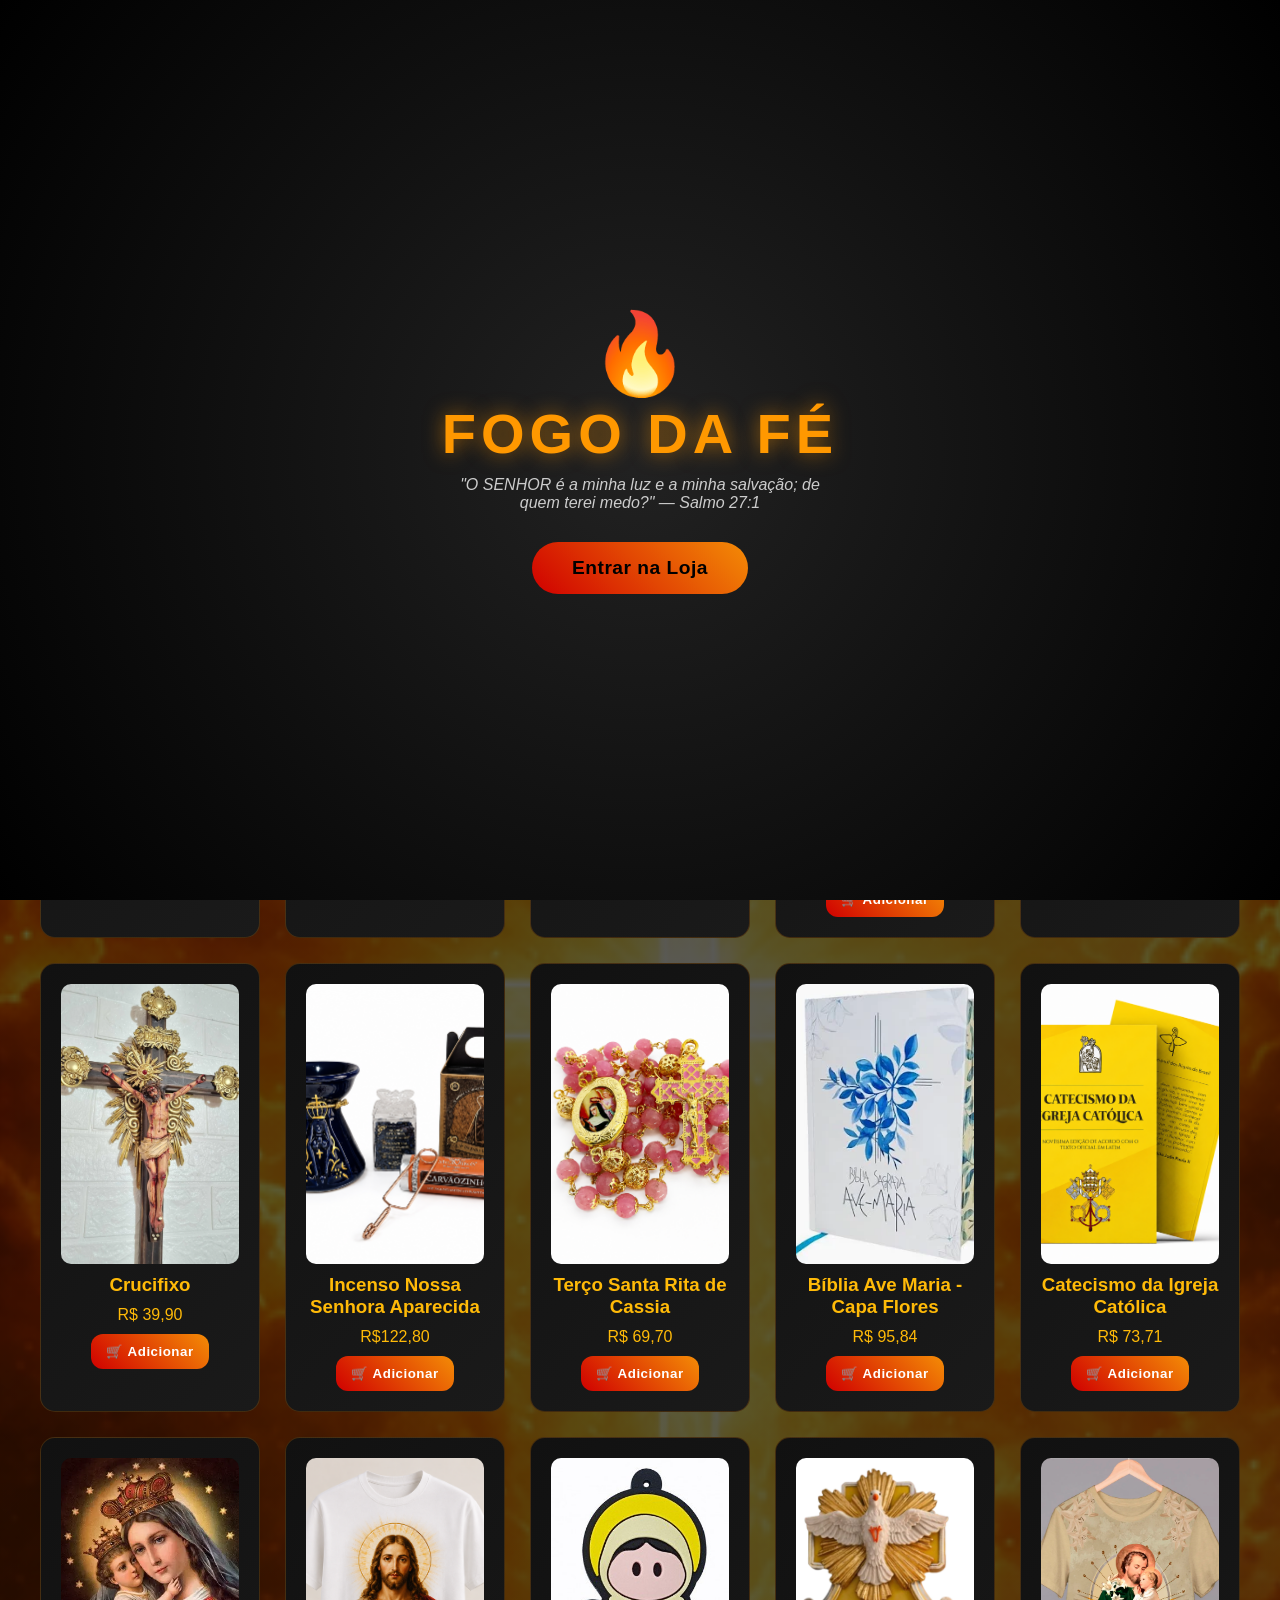
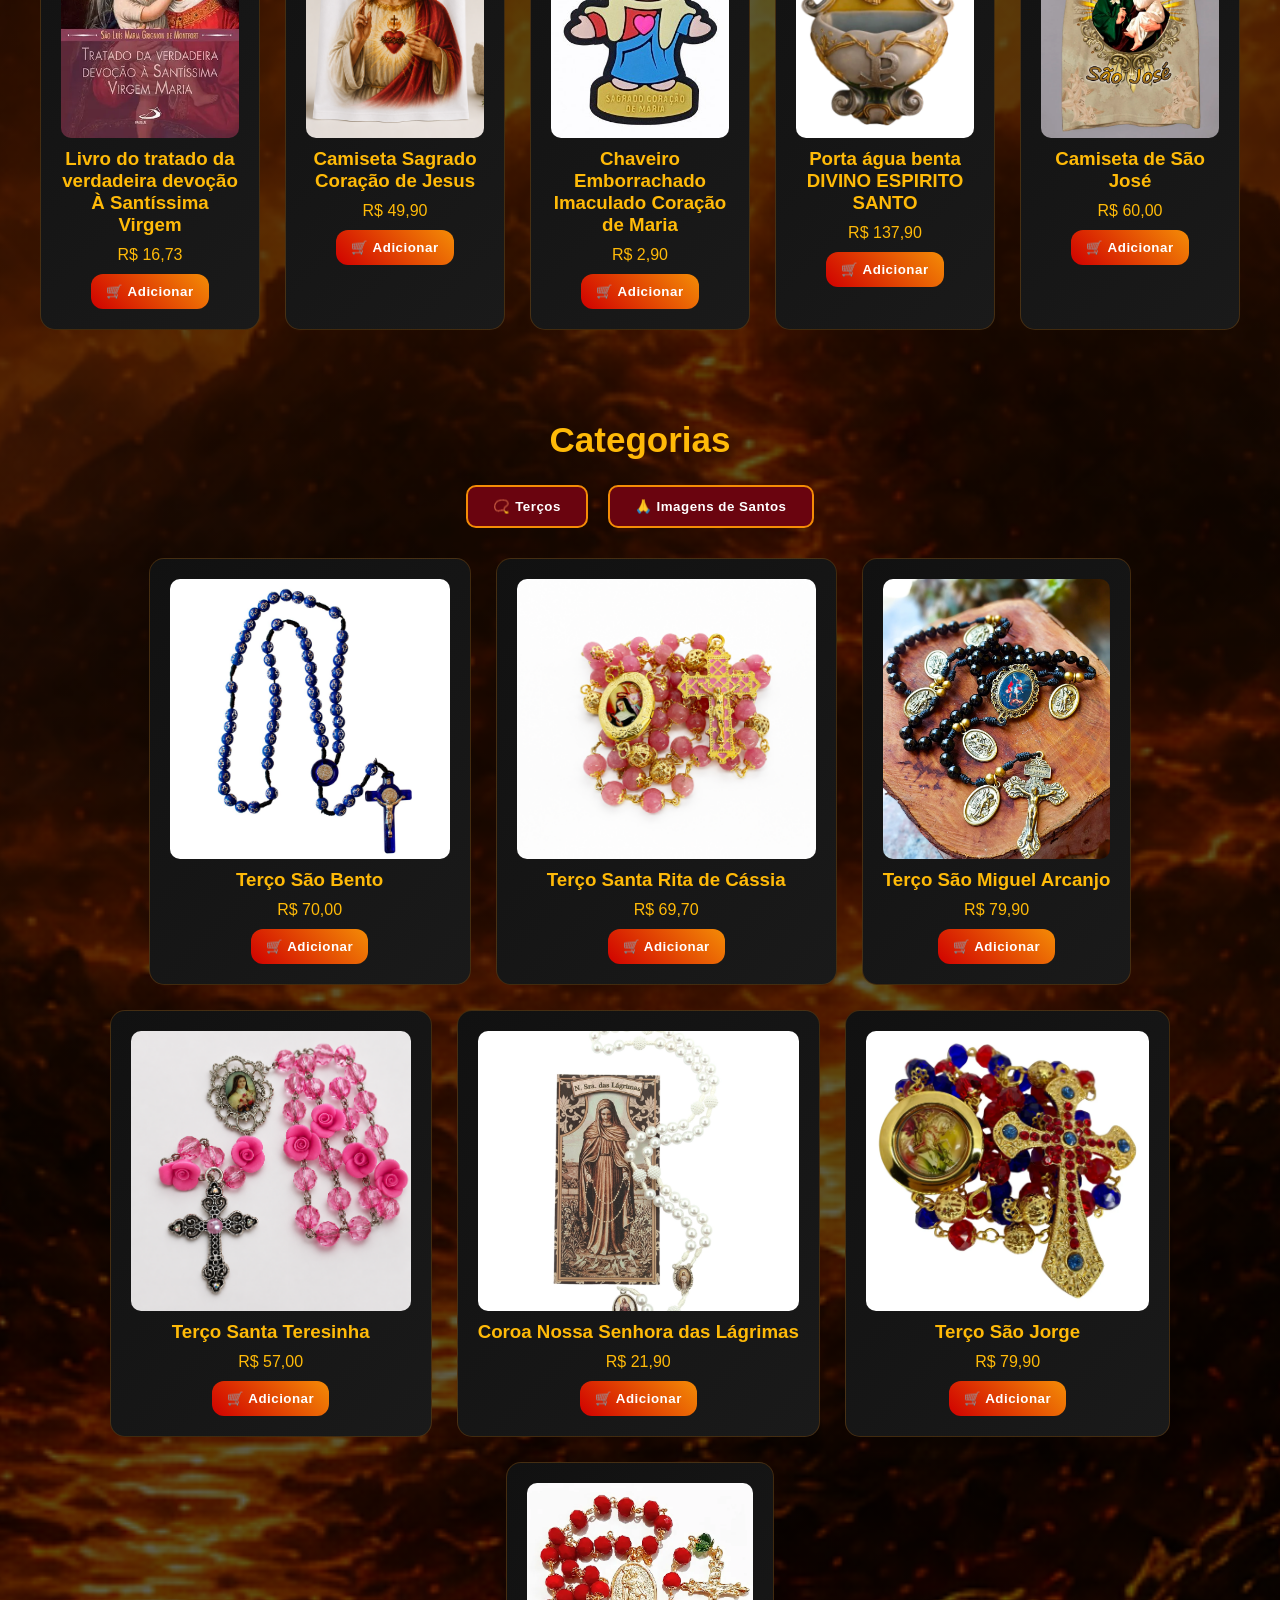
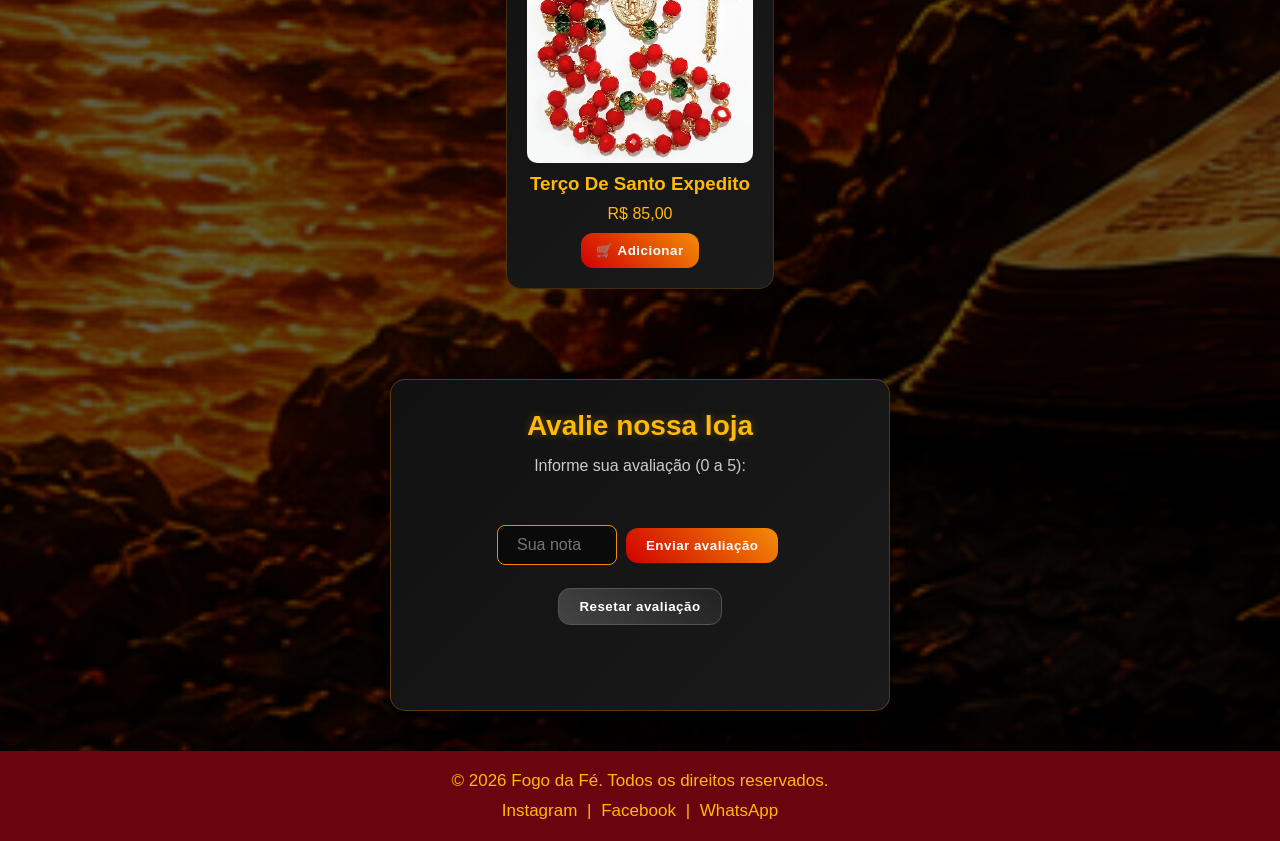
<file: index.html>
<!DOCTYPE html>
<html lang="pt-BR">

<head>
    <meta charset="UTF-8">
    <meta name="viewport" content="width=device-width, initial-scale=1.0">
    <title>Fogo da Fé</title>
    <link rel="stylesheet" href="style.css">
</head>

<body>
    <header>
        <h1>FOGO DA FÉ</h1>
        <section class="hero">
            <h2>Bem-vindo ao Fogo da Fé</h2>
            <p>Produtos que mantêm viva a chama da fé em seu coração</p>
        </section>
        <nav>
            <a href="#">Início</a>
            <a href="#produtos">Produtos</a>
            <a href="#contato">Contato</a>
            <a href="Cadastro/cadastro.html">Cadastro</a>
        </nav>
        <div class="user-area">
            <span id="nomeUser"></span>
            <button onclick="sair()">Sair</button>
        </div>
    </header>

    <input type="text" id="busca" placeholder="Buscar produto...">


    <div id="tela-apresentacao">
        <div class="intro-content">
            <div class="fogo-animado">🔥</div>
            <h1>FOGO DA FÉ</h1>
            <p>"O SENHOR é a minha luz e a minha salvação; de quem terei medo?" — Salmo 27:1</p>
            <button onclick="entrarNaLoja()">Entrar na Loja</button>
        </div>
    </div>

    <div id="conteudo-principal" style="display: none;">
    </div>

    <section class="produtos" id="produtos">
        <div class="card">
            <img src="imagens/terco1.jpg" alt="Terço São Bento">
            <h3>Terço São Bento</h3>
            <p>R$ 70,00</p>
            <button onclick="add('Terço São Bento')">🛒 Adicionar</button>
        </div>

        <div class="card">
            <img src="imagens/biblia1.jpg" alt="Bíblia Pastoral">
            <h3>Bíblia Pastoral</h3>
            <p>R$ 45,67</p>
            <button onclick="add('Bíblia Pastoral')">🛒 Adicionar</button>
        </div>

        <div class="card">
            <img src="imagens/vela.jpg" alt="Vela Santa Luzia">
            <h3>Vela Santa Luzia</h3>
            <p>R$ 9,90</p>
            <button onclick="add('Vela Santa Luzia')">🛒 Adicionar</button>
        </div>

        <div class="card">
            <img src="imagens/img NS das dores.png" alt="Imagem Nossa Senhora das Dores">
            <h3>Imagem Nossa Senhora das Dores</h3>
            <p>30cm</p>
            <p> R$293,76</p>
            <button onclick="add('Imagem Nossa Senhora das Dores')">🛒 Adicionar</button>
        </div>

        <div class="card">
            <img src="imagens/Medalha NS das graças.png" alt="Medalha Milagrosa">
            <h3>Medalha Milagrosa</h3>
            <p>R$ 29,90</p>
            <button onclick="add('Medalha Milagrosa')">🛒 Adicionar</button>
        </div>

        <div class="card">
            <img src="imagens/crucifixo.webp" alt="Crucifixo">
            <h3>Crucifixo</h3>
            <p>R$ 39,90</p>
            <button onclick="add('Crucifixo')">🛒 Adicionar</button>
        </div>

        <div class="card">
            <img src="imagens/incenso de NS aparecida.png" alt="Incenso Nossa Senhora Aparecida">
            <h3>Incenso Nossa Senhora Aparecida</h3>
            <p>R$122,80</p>
            <button onclick="add('Incenso Nossa Senhora Aparecida')">🛒 Adicionar</button>
        </div>

        <div class="card">
            <img src="imagens/terco2.png" alt="Terço Santa Rita de Cassia">
            <h3>Terço Santa Rita de Cassia</h3>
            <p>R$ 69,70</p>
            <button onclick="add('Terço Santa Rita de Cassia')">🛒 Adicionar</button>
        </div>

        <div class="card">
            <img src="imagens/biblia2.webp" alt="Bíblia Ave Maria">
            <h3>Bíblia Ave Maria - Capa Flores</h3>
            <p>R$ 95,84</p>
            <button onclick="add('Bíblia Ave Maria')">🛒 Adicionar</button>
        </div>

        <div class="card">
            <img src="imagens/catecismo.png" alt="Catecismo da Igreja Católica">
            <h3>Catecismo da Igreja Católica</h3>
            <p>R$ 73,71</p>
            <button onclick="add('Catecismo da Igreja Catolica')">🛒 Adicionar</button>
        </div>

        <div class="card">
            <img src="imagens/Tratado.webp" alt="Livro do tratado da verdadeira devoção">
            <h3>Livro do tratado da verdadeira devoção À Santíssima Virgem</h3>
            <p>R$ 16,73</p>
            <button onclick="add('Livro do tratado da verdadeira devoção À Santíssima Virgem')">🛒 Adicionar</button>
        </div>

        <div class="card">
            <img src="imagens/Camiseta.png" alt="Camiseta Sagrado Coração de Jesus">
            <h3>Camiseta Sagrado Coração de Jesus</h3>
            <p>R$ 49,90</p>
            <button onclick="add('Camiseta Sagrado Coração')">🛒 Adicionar</button>
        </div>

        <div class="card">
            <img src="imagens/chaveiro.jpg" alt="Chaveiro Emborrachado Imaculado Coração de Maria">
            <h3>Chaveiro Emborrachado Imaculado Coração de Maria</h3>
            <p>R$ 2,90</p>
            <button onclick="add('Chaveiro Emborrachado Imaculado Coração de Maria')">🛒 Adicionar</button>
        </div>

        <div class="card">
            <img src="imagens/Porta agua benta.png" alt="">
            <h3>Porta água benta DIVINO ESPIRITO SANTO</h3>
            <p>R$ 137,90</p>
            <button onclick="add('Porta água benta DIVINO ESPIRITO SANTO')">🛒 Adicionar</button>
        </div>

        <div class="card">
            <img src="imagens/camiseta2.webp" alt="Camiseta de São José">
            <h3>Camiseta de São José</h3>
            <p>R$ 60,00</p>
            <button onclick="add('Camiseta de São José')">🛒 Adicionar</button>
        </div>
    </section>

    <section id="categorias-produtos">

        <h2>Categorias</h2>

        <div class="botoes-categorias">
            <button onclick="mostrar('tercos')">📿 Terços</button>
            <button onclick="mostrar('santos')">🙏 Imagens de Santos</button>
        </div>

        <div id="tercos" class="categoria ativa">

            <div class="card">
                <img src="imagens/terco1.jpg" alt="Terço São Bento">
                <h3>Terço São Bento</h3>
                <p>R$ 70,00</p>
                <button onclick="add('Terço São Bento')">🛒 Adicionar</button>
            </div>

            <div class="card">
                <img src="imagens/terco2.png" alt="Terço Santa Rita">
                <h3>Terço Santa Rita de Cássia</h3>
                <p>R$ 69,70</p>
                <button onclick="add('Terço Santa Rita de Cássia')">🛒 Adicionar</button>
            </div>

            <div class="card">
                <img src="imagens/terco10.webp" alt="Terço São Miguel Arcanjo">
                <h3>Terço São Miguel Arcanjo</h3>
                <p>R$ 79,90</p>
                <button onclick="add('Terço São Miguel Arcanjo')">🛒 Adicionar</button>
            </div>

            <div class="card">
                <img src="imagens/terco4.png" alt="Terço Santa Teresinha">
                <h3>Terço Santa Teresinha</h3>
                <p>R$ 57,00</p>
                <button onclick="add('Terço Santa Teresinha')">🛒 Adicionar</button>
            </div>

            <div class="card">
                <img src="imagens/terco6.png" alt="Coroa Nossa Senhora das Lágrimas">
                <h3>Coroa Nossa Senhora das Lágrimas</h3>
                <p>R$ 21,90</p>
                <button onclick="add('Coroa Nossa Senhora das Lágrimas')">🛒 Adicionar</button>
            </div>

            <div class="card">
                <img src="imagens/terco7.webp" alt="Terço São Jorge">
                <h3>Terço São Jorge</h3>
                <p>R$ 79,90</p>
                <button onclick="add('Terço São Jorge')">🛒 Adicionar</button>
            </div>

            <div class="card">
                <img src="imagens/terco8.webp" alt="Terço São Jorge">
                <h3>Terço De Santo Expedito</h3>
                <p>R$ 85,00</p>
                <button onclick="add('Terço São Jorge')">🛒 Adicionar</button>
            </div>

        </div>

        <div id="santos" class="categoria">

            <div class="card">
                <img src="imagens/img NS das dores.png" alt="Nossa Senhora das Dores">
                <h3>Nossa Senhora das Dores</h3>
                <p>R$ 293,76</p>
                <p>30cm</p>
                <button onclick="add('Nossa Senhora das Dores')">🛒 Adicionar</button>
            </div>

            <div class="card">
                <img src="imagens/imagem SANTO ANTONIO.png" alt="">
                <h3>Santo Antônio</h3>
                <p>R$357,90</p>
                <p>30cm</p>
                <button onclick="add('Imagem São Bento')">🛒 Adicionar</button>
            </div>

            <div class="card">
                <img src="imagens/imagem SAGRADO CORÇÃO DE JESUS E MARIA.png" alt="">
                <h3>Sagrado coração de JESUS E MARIA</h3>
                <p>R$ 259,90 </p>
                <p>22cm</p>
                <button onclick="add('Imagem São Bento')">🛒 Adicionar</button>
            </div>

            <div class="card">
                <img src="imagens/imagem PADRE PIO.png" alt="São Bento">
                <h3>Padre Pio de Pietrelcina</h3>
                <p>R$ 274,90</p>
                <p>30cm</p>
                <button onclick="add('Imagem São Bento')">🛒 Adicionar</button>
            </div>

            <div class="card">
                <img src="imagens/imagem NS DE GUARDALUPE.png" alt="São Bento">
                <h3>NOSSA SENHORA DE GUARDALUPE </h3>
                <p>R$ 119,90</p>
                <p>15cm</p>
                <button onclick="add('Imagem São Bento')">🛒 Adicionar</button>
            </div>

            <div class="card">
                <img src="imagens/imagem SÃO BENTO.png" alt="São Bento">
                <h3>São Bento</h3>
                <p>R$ 250,00</p>
                <p>30cm</p>
                <button onclick="add('Imagem São Bento')">🛒 Adicionar</button>
            </div>

            <div class="card">
                <img src="imagens/imagem SÃO FRANCISCO.png" alt="">
                <h3>São Francisco de Assis</h3>
                <p>R$ 89,90</p>
                <p>20cm</p>
                <button onclick="add('Imagem São Bento')">🛒 Adicionar</button>
            </div>

        </div>

    </section>



    <button class="btn-carrinho">
        🛒 <span id="contador">0</span>
    </button>

    <div class="carrinho">
        <h2>Seu Carrinho</h2>
        <ul id="lista"></ul>
        <p id="total">Total: R$ 0,00</p>
        <button onclick="finalizar()">Finalizar Compra</button>
    </div>

    <section id="avaliacao-loja">
        <h2>Avalie nossa loja</h2>
        <label for="avaliacao">Informe sua avaliação (0 a 5):</label> <br><br>
        <input type="number" id="avaliacao" min="0" max="5" placeholder="Sua nota">
        <button onclick="avaliarProduto()">Enviar avaliação</button>
        <button onclick="resetarAvaliacao()">Resetar avaliação</button>

        <p id="resultado"></p>
    </section>

    <footer>
        <p>© 2026 Fogo da Fé. Todos os direitos reservados.</p>
        <div class="redes">
            <a href="#">Instagram</a> |
            <a href="#">Facebook</a> |
            <a href="#">WhatsApp</a>
        </div>
    </footer>

    <script src="index.js"></script>


</body>

</html>
</file>
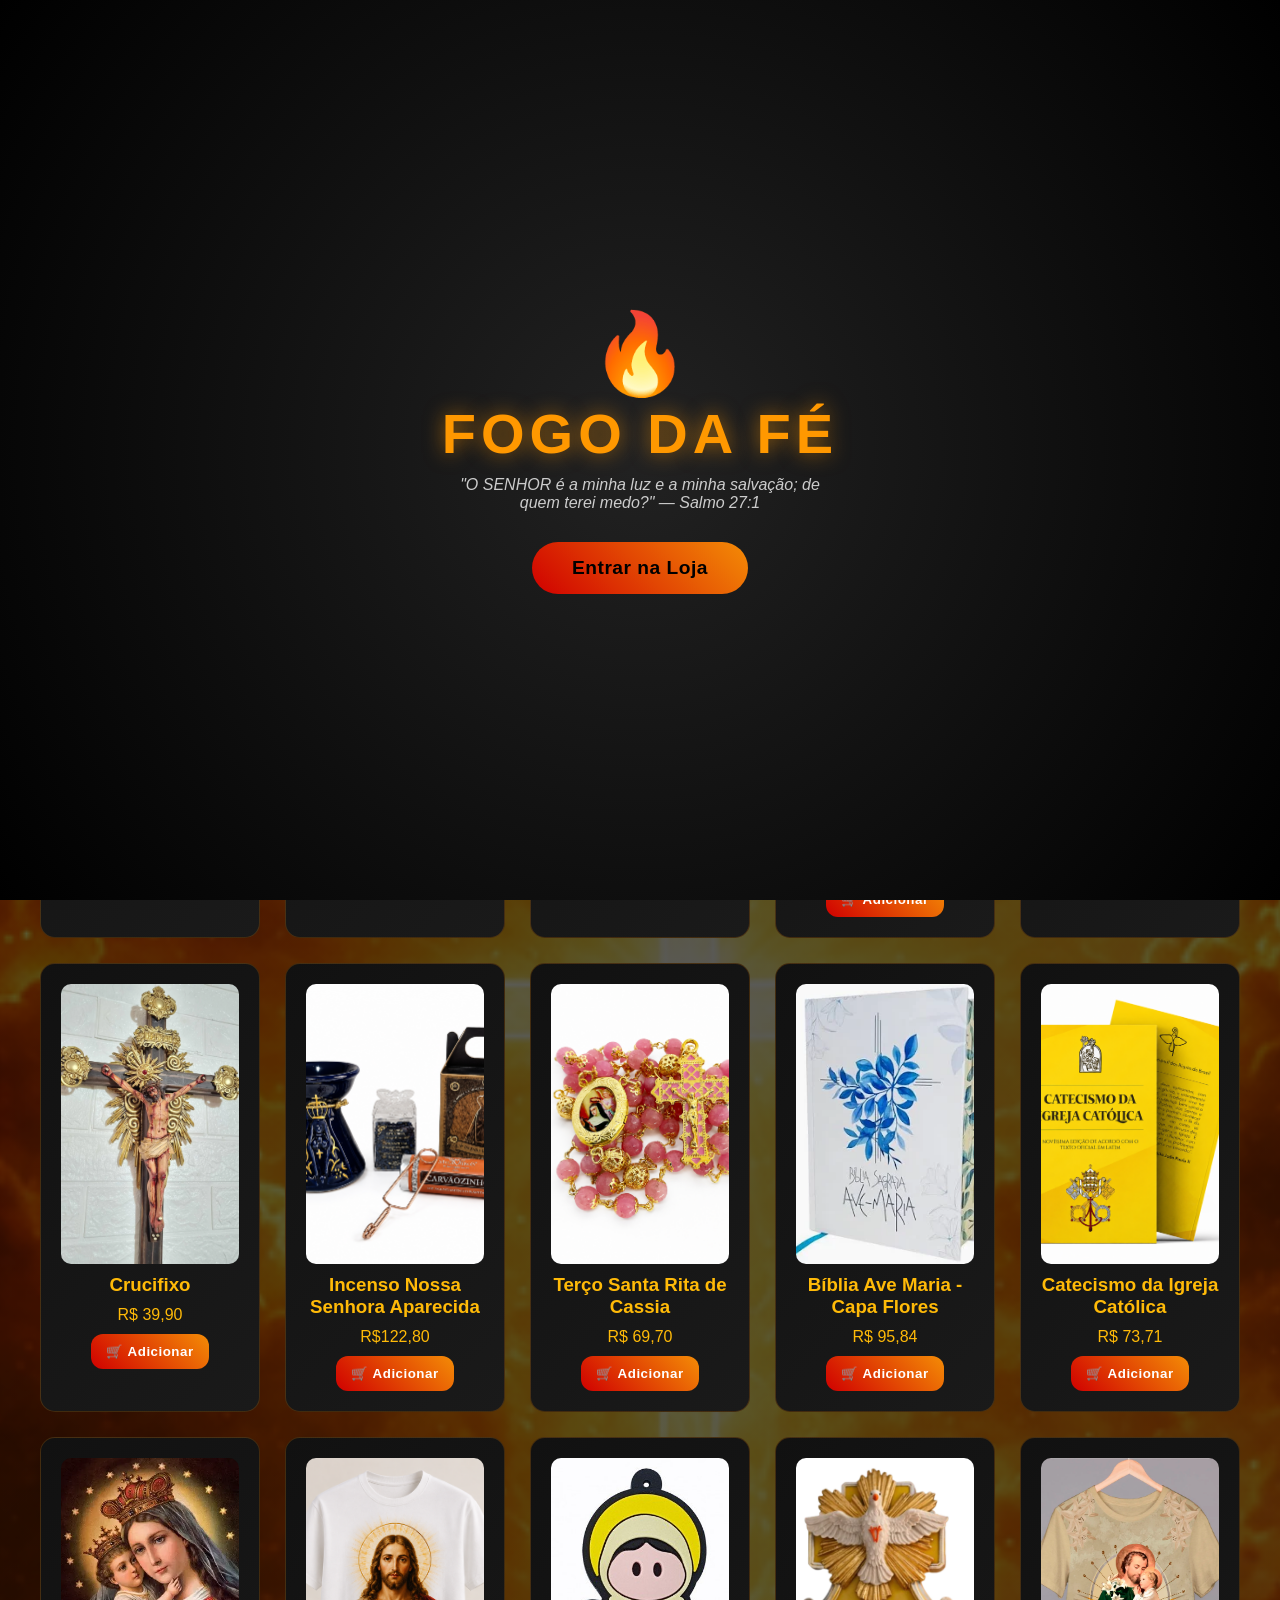
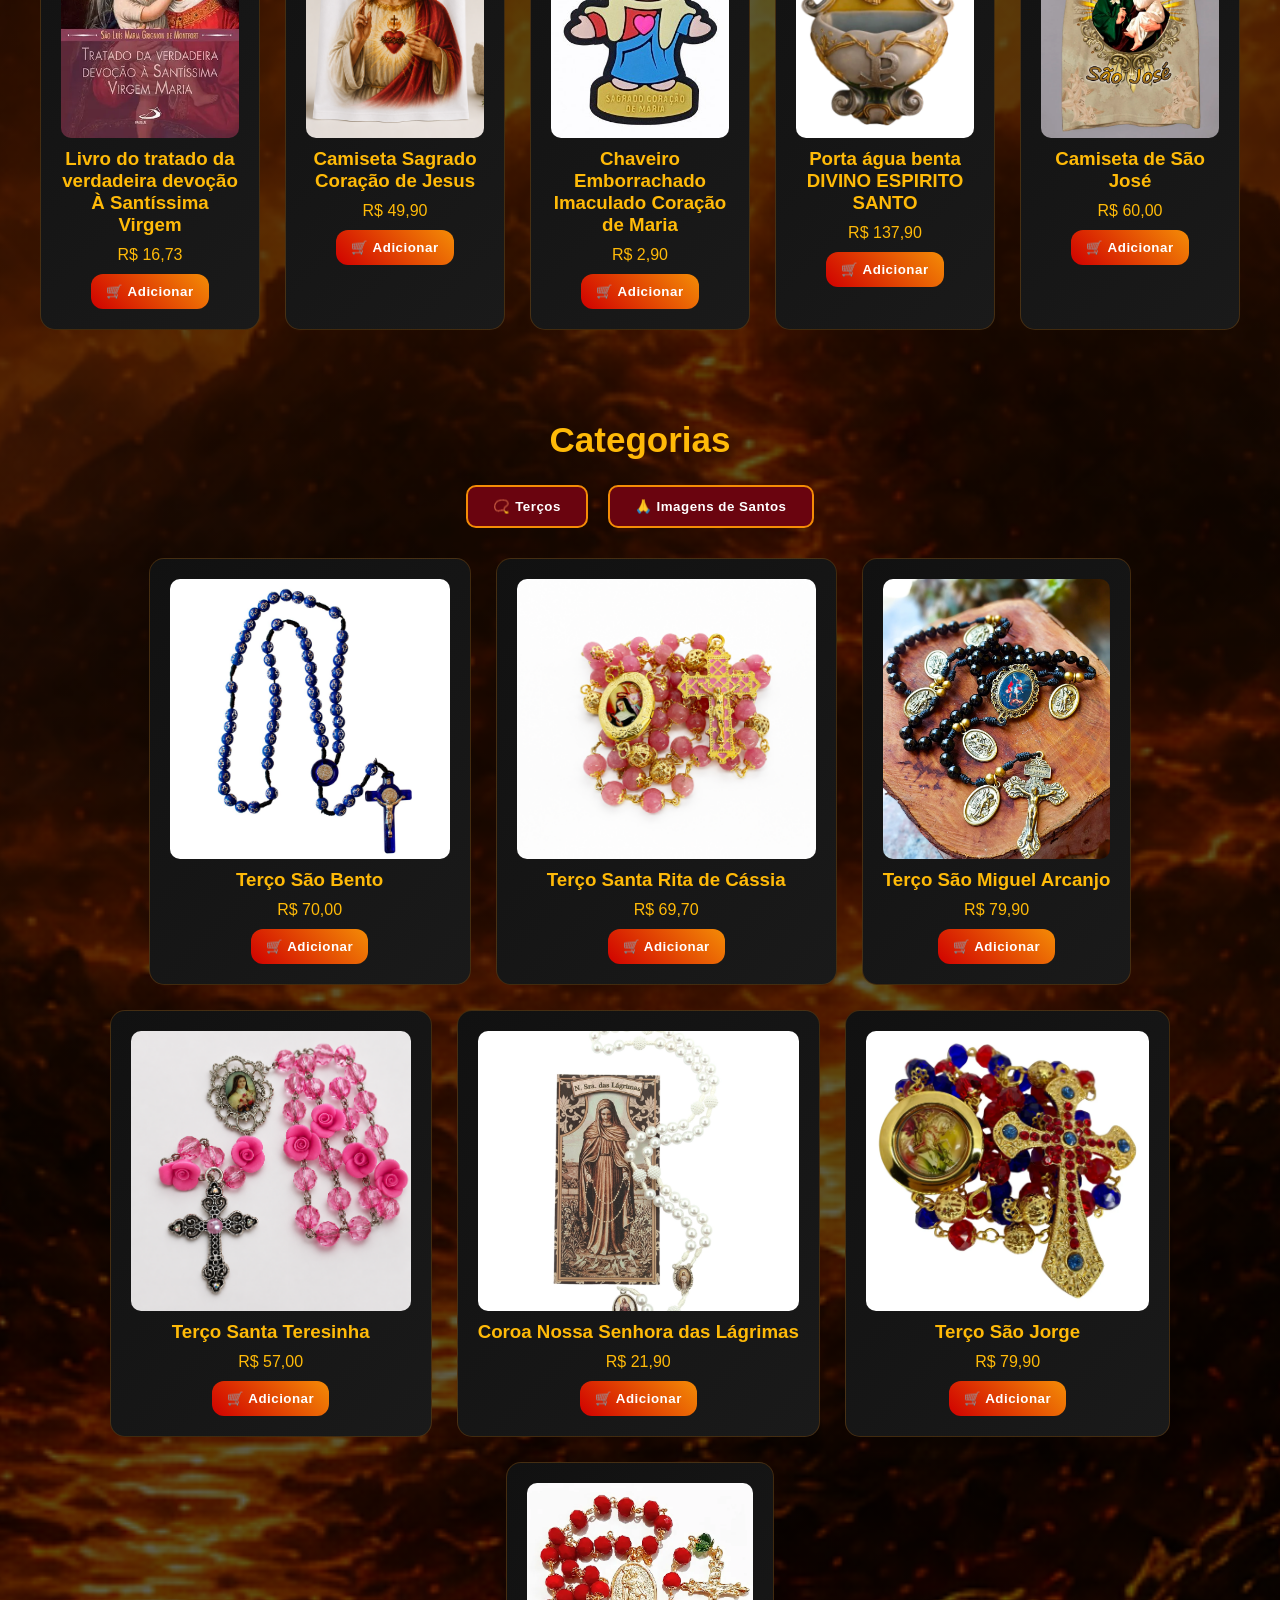
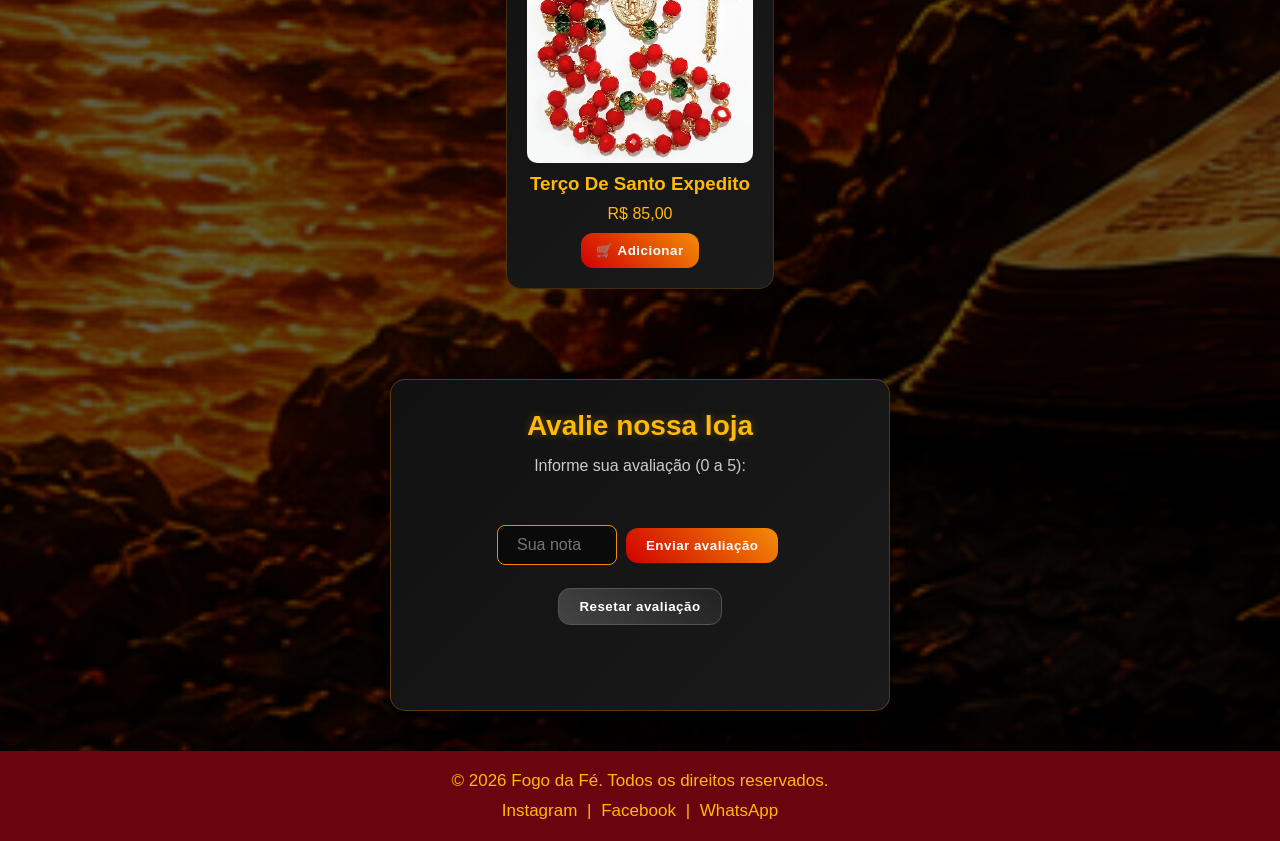
<file: Ecommerce - Fogo da fé (2)/Ecommerce - Fogo da fé/Ecommerce - Fogo da fé/index.html>
<!DOCTYPE html>
<html lang="pt-BR">

<head>
    <meta charset="UTF-8">
    <meta name="viewport" content="width=device-width, initial-scale=1.0">
    <title>Fogo da Fé</title>
    <link rel="stylesheet" href="style.css">
</head>

<body>
    <header>
        <h1>FOGO DA FÉ</h1>
        <section class="hero">
            <h2>Bem-vindo ao Fogo da Fé</h2>
            <p>Produtos que mantêm viva a chama da fé em seu coração</p>
        </section>
        <nav>
            <a href="#">Início</a>
            <a href="#produtos">Produtos</a>
            <a href="#contato">Contato</a>
            <a href="cadastro.html">Cadastro</a>
        </nav>
        <div class="user-area">
            <span id="nomeUser"></span>
            <button onclick="sair()">Sair</button>
        </div>
    </header>

    <input type="text" id="busca" placeholder="Buscar produto...">


    <div id="tela-apresentacao">
        <div class="intro-content">
            <div class="fogo-animado">🔥</div>
            <h1>FOGO DA FÉ</h1>
            <p>"O SENHOR é a minha luz e a minha salvação; de quem terei medo?" — Salmo 27:1</p>
            <button onclick="entrarNaLoja()">Entrar na Loja</button>
        </div>
    </div>

    <div id="conteudo-principal" style="display: none;">
    </div>

    <section class="produtos" id="produtos">
        <div class="card">
            <img src="imagens/terco1.jpg" alt="Terço São Bento">
            <h3>Terço São Bento</h3>
            <p>R$ 70,00</p>
            <button onclick="add('Terço São Bento')">🛒 Adicionar</button>
        </div>

        <div class="card">
            <img src="imagens/biblia1.jpg" alt="Bíblia Pastoral">
            <h3>Bíblia Pastoral</h3>
            <p>R$ 45,67</p>
            <button onclick="add('Bíblia Pastoral')">🛒 Adicionar</button>
        </div>

        <div class="card">
            <img src="imagens/vela.jpg" alt="Vela Santa Luzia">
            <h3>Vela Santa Luzia</h3>
            <p>R$ 9,90</p>
            <button onclick="add('Vela Santa Luzia')">🛒 Adicionar</button>
        </div>

        <div class="card">
            <img src="imagens/img NS das dores.png" alt="Imagem Nossa Senhora das Dores">
            <h3>Imagem Nossa Senhora das Dores</h3>
            <p>30cm</p>
            <p> R$293,76</p>
            <button onclick="add('Imagem Nossa Senhora das Dores')">🛒 Adicionar</button>
        </div>

        <div class="card">
            <img src="imagens/Medalha NS das graças.png" alt="Medalha Milagrosa">
            <h3>Medalha Milagrosa</h3>
            <p>R$ 29,90</p>
            <button onclick="add('Medalha Milagrosa')">🛒 Adicionar</button>
        </div>

        <div class="card">
            <img src="imagens/crucifixo.webp" alt="Crucifixo">
            <h3>Crucifixo</h3>
            <p>R$ 39,90</p>
            <button onclick="add('Crucifixo')">🛒 Adicionar</button>
        </div>

        <div class="card">
            <img src="imagens/incenso de NS aparecida.png" alt="Incenso Nossa Senhora Aparecida">
            <h3>Incenso Nossa Senhora Aparecida</h3>
            <p>R$122,80</p>
            <button onclick="add('Incenso Nossa Senhora Aparecida')">🛒 Adicionar</button>
        </div>

        <div class="card">
            <img src="imagens/terco2.png" alt="Terço Santa Rita de Cassia">
            <h3>Terço Santa Rita de Cassia</h3>
            <p>R$ 69,70</p>
            <button onclick="add('Terço Santa Rita de Cassia')">🛒 Adicionar</button>
        </div>

        <div class="card">
            <img src="imagens/biblia2.webp" alt="Bíblia Ave Maria">
            <h3>Bíblia Ave Maria - Capa Flores</h3>
            <p>R$ 95,84</p>
            <button onclick="add('Bíblia Ave Maria')">🛒 Adicionar</button>
        </div>

        <div class="card">
            <img src="imagens/catecismo.png" alt="Catecismo da Igreja Católica">
            <h3>Catecismo da Igreja Católica</h3>
            <p>R$ 73,71</p>
            <button onclick="add('Catecismo da Igreja Catolica')">🛒 Adicionar</button>
        </div>

        <div class="card">
            <img src="imagens/Tratado.webp" alt="Livro do tratado da verdadeira devoção">
            <h3>Livro do tratado da verdadeira devoção À Santíssima Virgem</h3>
            <p>R$ 16,73</p>
            <button onclick="add('Livro do tratado da verdadeira devoção À Santíssima Virgem')">🛒 Adicionar</button>
        </div>

        <div class="card">
            <img src="imagens/Camiseta.png" alt="Camiseta Sagrado Coração de Jesus">
            <h3>Camiseta Sagrado Coração de Jesus</h3>
            <p>R$ 49,90</p>
            <button onclick="add('Camiseta Sagrado Coração')">🛒 Adicionar</button>
        </div>

        <div class="card">
            <img src="imagens/chaveiro.jpg" alt="Chaveiro Emborrachado Imaculado Coração de Maria">
            <h3>Chaveiro Emborrachado Imaculado Coração de Maria</h3>
            <p>R$ 2,90</p>
            <button onclick="add('Chaveiro Emborrachado Imaculado Coração de Maria')">🛒 Adicionar</button>
        </div>

        <div class="card">
            <img src="imagens/Porta agua benta.png" alt="">
            <h3>Porta água benta DIVINO ESPIRITO SANTO</h3>
            <p>R$ 137,90</p>
            <button onclick="add('Porta água benta DIVINO ESPIRITO SANTO')">🛒 Adicionar</button>
        </div>

        <div class="card">
            <img src="imagens/camiseta2.webp" alt="Camiseta de São José">
            <h3>Camiseta de São José</h3>
            <p>R$ 60,00</p>
            <button onclick="add('Camiseta de São José')">🛒 Adicionar</button>
        </div>
    </section>

    <section id="categorias-produtos">

        <h2>Categorias</h2>

        <div class="botoes-categorias">
            <button onclick="mostrar('tercos')">📿 Terços</button>
            <button onclick="mostrar('santos')">🙏 Imagens de Santos</button>
        </div>

        <div id="tercos" class="categoria ativa">

            <div class="card">
                <img src="imagens/terco1.jpg" alt="Terço São Bento">
                <h3>Terço São Bento</h3>
                <p>R$ 70,00</p>
                <button onclick="add('Terço São Bento')">🛒 Adicionar</button>
            </div>

            <div class="card">
                <img src="imagens/terco2.png" alt="Terço Santa Rita">
                <h3>Terço Santa Rita de Cássia</h3>
                <p>R$ 69,70</p>
                <button onclick="add('Terço Santa Rita de Cássia')">🛒 Adicionar</button>
            </div>

            <div class="card">
                <img src="imagens/terco10.webp" alt="Terço São Miguel Arcanjo">
                <h3>Terço São Miguel Arcanjo</h3>
                <p>R$ 79,90</p>
                <button onclick="add('Terço São Miguel Arcanjo')">🛒 Adicionar</button>
            </div>

            <div class="card">
                <img src="imagens/terco4.png" alt="Terço Santa Teresinha">
                <h3>Terço Santa Teresinha</h3>
                <p>R$ 57,00</p>
                <button onclick="add('Terço Santa Teresinha')">🛒 Adicionar</button>
            </div>

            <div class="card">
                <img src="imagens/terco6.png" alt="Coroa Nossa Senhora das Lágrimas">
                <h3>Coroa Nossa Senhora das Lágrimas</h3>
                <p>R$ 21,90</p>
                <button onclick="add('Coroa Nossa Senhora das Lágrimas')">🛒 Adicionar</button>
            </div>

            <div class="card">
                <img src="imagens/terco7.webp" alt="Terço São Jorge">
                <h3>Terço São Jorge</h3>
                <p>R$ 79,90</p>
                <button onclick="add('Terço São Jorge')">🛒 Adicionar</button>
            </div>

            <div class="card">
                <img src="imagens/terco8.webp" alt="Terço São Jorge">
                <h3>Terço De Santo Expedito</h3>
                <p>R$ 85,00</p>
                <button onclick="add('Terço São Jorge')">🛒 Adicionar</button>
            </div>

        </div>

        <div id="santos" class="categoria">

            <div class="card">
                <img src="imagens/img NS das dores.png" alt="Nossa Senhora das Dores">
                <h3>Nossa Senhora das Dores</h3>
                <p>R$ 293,76</p>
                <p>30cm</p>
                <button onclick="add('Nossa Senhora das Dores')">🛒 Adicionar</button>
            </div>

            <div class="card">
                <img src="imagens/imagem SANTO ANTONIO.png" alt="">
                <h3>Santo Antônio</h3>
                <p>R$357,90</p>
                <p>30cm</p>
                <button onclick="add('Imagem São Bento')">🛒 Adicionar</button>
            </div>

            <div class="card">
                <img src="imagens/imagem SAGRADO CORÇÃO DE JESUS E MARIA.png" alt="">
                <h3>Sagrado coração de JESUS E MARIA</h3>
                <p>R$ 259,90 </p>
                <p>22cm</p>
                <button onclick="add('Imagem São Bento')">🛒 Adicionar</button>
            </div>

            <div class="card">
                <img src="imagens/imagem PADRE PIO.png" alt="São Bento">
                <h3>Padre Pio de Pietrelcina</h3>
                <p>R$ 274,90</p>
                <p>30cm</p>
                <button onclick="add('Imagem São Bento')">🛒 Adicionar</button>
            </div>

            <div class="card">
                <img src="imagens/imagem NS DE GUARDALUPE.png" alt="São Bento">
                <h3>NOSSA SENHORA DE GUARDALUPE </h3>
                <p>R$ 119,90</p>
                <p>15cm</p>
                <button onclick="add('Imagem São Bento')">🛒 Adicionar</button>
            </div>

            <div class="card">
                <img src="imagens/imagem SÃO BENTO.png" alt="São Bento">
                <h3>São Bento</h3>
                <p>R$ 250,00</p>
                <p>30cm</p>
                <button onclick="add('Imagem São Bento')">🛒 Adicionar</button>
            </div>

            <div class="card">
                <img src="imagens/imagem SÃO FRANCISCO.png" alt="">
                <h3>São Francisco de Assis</h3>
                <p>R$ 89,90</p>
                <p>20cm</p>
                <button onclick="add('Imagem São Bento')">🛒 Adicionar</button>
            </div>

        </div>

    </section>



    <button class="btn-carrinho">
        🛒 <span id="contador">0</span>
    </button>

    <div class="carrinho">
        <h2>Seu Carrinho</h2>
        <ul id="lista"></ul>
        <p id="total">Total: R$ 0,00</p>
        <button onclick="finalizar()">Finalizar Compra</button>
    </div>

    <section id="avaliacao-loja">
        <h2>Avalie nossa loja</h2>
        <label for="avaliacao">Informe sua avaliação (0 a 5):</label> <br><br>
        <input type="number" id="avaliacao" min="0" max="5" placeholder="Sua nota">
        <button onclick="avaliarProduto()">Enviar avaliação</button>
        <button onclick="resetarAvaliacao()">Resetar avaliação</button>

        <p id="resultado"></p>
    </section>

    <footer>
        <p>© 2026 Fogo da Fé. Todos os direitos reservados.</p>
        <div class="redes">
            <a href="#">Instagram</a> |
            <a href="#">Facebook</a> |
            <a href="#">WhatsApp</a>
        </div>
    </footer>

    <script src="index.js"></script>


</body>

</html>
</file>
<file: style.css>
:root { 
    --preto: #0B0B0B; 
    --card: #111; 
    --vinho: #6A040F; 
    --vermelho: #D00000; 
    --laranja: #F48C06; 
    --amarelo: #FFBA08; 
    --texto: #FFF; 
} 
* { 
    margin: 0; 
    padding: 0; 
    box-sizing: border-box; 
} 
body { 
    font-family: 'Poppins', sans-serif; 
    color: var(--texto); 
    background: var(--preto); 
    overflow-x: hidden; 
    background-image: 
        linear-gradient(rgba(0, 0, 0, 0.655), rgba(0, 0, 0, 0.622)), 
        url("imagens/fundo.png"); 
    background-size: cover; 
    background-repeat: no-repeat; 
    background-position: center; 
} 
body::after { 
    content: ""; 
    position: fixed; 
    inset: 0; 
    background: rgba(0, 0, 0, 0.2); 
    backdrop-filter: blur(1px); 
    z-index: -1; 
    pointer-events: none; 
} 
header, 
.hero, 
.produtos, 
footer { 
    position: relative; 
    z-index: 2; 
} 
#tela-apresentacao {
    position: fixed;
    top: 0;
    left: 0;
    width: 100%;
    height: 100%;
    background: radial-gradient(circle, #222, #000);
    display: flex;
    justify-content: center;
    align-items: center;
    text-align: center;
    z-index: 1000;
    color: white;
}
.intro-content h1 {
    font-size: 3.5rem;
    letter-spacing: 5px;
    margin-bottom: 10px;
    color: #ff9800;
    text-shadow: 0 0 20px rgba(255, 152, 0, 0.6);
}
.intro-content p {
    font-style: italic;
    color: #ccc;
    margin-bottom: 30px;
    max-width: 400px;
}
.intro-content button {
    background-color: #ff9800;
    color: black;
    border: none;
    padding: 15px 40px;
    font-size: 1.2rem;
    font-weight: bold;
    cursor: pointer;
    border-radius: 50px;
    transition: transform 0.3s, box-shadow 0.3s;
}
.intro-content button:hover {
    transform: scale(1.1);
    box-shadow: 0 0 15px #ff9800;
}
.fogo-animado {
    font-size: 5rem;
    animation: pulsar 1.5s infinite alternate;
}
@keyframes pulsar {
    from { transform: scale(1); filter: drop-shadow(0 0 5px orange); }
    to { transform: scale(1.2); filter: drop-shadow(0 0 20px red); }
}
@keyframes fadeIn {
    from { opacity: 0; }
    to { opacity: 1; }
}
.carrinho { 
    position: fixed; 
    right: -300px; 
    top: 0; 
    width: 260px; 
    height: 100%; 
    background: linear-gradient(135deg, #111, #1a1a1a); 
    border-left: 2px solid var(--laranja); 
    padding: 20px; 
    overflow-y: auto; 
    transition: right 0.4s ease; 
    box-shadow: -5px 0 20px rgba(0, 0, 0, 0.5); 
    z-index: 20; 
} 
.carrinho.ativo { 
    right: 0; 
} 
.carrinho ul { 
    list-style: none; 
    margin-top: 20px; 
} 
.carrinho li { 
    display: flex; 
    justify-content: space-between; 
    margin-bottom: 15px; 
    font-size: 16px; 
} 
.carrinho #total { 
    font-weight: bold; 
    margin-top: 20px; 
    color: var(--amarelo); 
} 
.carrinho button { 
    width: 100%; 
    margin-top: 15px; 
    background: linear-gradient(var(--vermelho), var(--laranja)); 
    border-radius: 12px; 
    padding: 12px; 
    font-weight: bold; 
} 
.btn-carrinho { 
    position: fixed; 
    bottom: 20px; 
    right: 20px; 
    font-size: 24px; 
    padding: 12px 16px; 
    border-radius: 50%; 
    background: linear-gradient(45deg, var(--vermelho), var(--laranja)); 
    border: none; 
    cursor: pointer; 
    color: white; 
    transition: 0.3s; 
    z-index: 10; 
} 
.btn-carrinho:hover { 
    transform: scale(1.1); 
    box-shadow: 0 0 15px var(--laranja); 
} 
.user-area { 
    position: absolute; 
    top: 20px; 
    right: 20px; 
    text-align: right; 
} 
header { 
    text-align: center; 
    padding: 20px; 
} 
header h1 { 
    font-size: 55px; 
    font-family: Georgia, 'Times New Roman', Times, serif; 
    background: linear-gradient(45deg, rgb(194, 7, 7) 0%, rgb(255, 121, 4) 50%, rgb(255, 204, 1) 100%); 
    background-clip: text; 
    color: transparent; 
    animation: glowTitulo 2s infinite alternate; 
} 
@keyframes glowTitulo { 
    from { text-shadow: 0 0 20px var(--vermelho); } 
    to { text-shadow: 0 0 15px var(--amarelo); } 
} 
nav { 
    margin-top: 15px; 
} 
nav a { 
    margin: 0 12px; 
    color: var(--amarelo); 
    font-size: 1.2rem; 
    text-decoration: none; 
    position: relative; 
    transition: 0.3s; 
} 
nav a:hover { 
    color: var(--laranja); 
} 
nav a::after { 
    content: ""; 
    position: absolute; 
    width: 0%; 
    height: 2px; 
    background: var(--laranja); 
    left: 0; 
    bottom: -5px; 
    transition: 0.3s; 
} 
nav a:hover::after { 
    width: 100%; 
} 
.hero { 
    text-align: center; 
    padding: 60px 20px; 
} 
.hero h2 { 
    font-size: 42px; 
    text-shadow: 
        0 0 10px var(--laranja), 
        0 0 20px var(--vermelho); 
} 
.hero .frase-fe { 
    font-family: Georgia, serif; 
    font-size: 28px; 
    margin-top: 12px; 
    text-align: center; 
    transition: 0.3s ease; 
    text-shadow: 1px 1px 2px rgba(0, 0, 0, 0.3); 
} 
.hero .frase-fe:hover { 

    transform: translateY(-2px); 

} 
#busca { 
    display: block; 
    margin: 25px auto; 
    padding: 14px; 
    width: 90%; 
    max-width: 450px; 
    border-radius: 30px; 
    border: 1px solid var(--laranja); 
    background: rgba(0, 0, 0, 0.6); 
    color: white; 
    transition: 0.3s; 
    box-shadow: 0 0 10px rgba(255, 140, 0, 0.3); 
} 
#busca:focus { 
    box-shadow: 0 0 15px var(--amarelo); 
    outline: none; 
} 
.produtos { 
    display: grid; 
    grid-template-columns: repeat(auto-fit, minmax(220px, 1fr)); 
    gap: 25px; 
    padding: 40px; 
} 
.card { 
    background: linear-gradient(135deg, #111, #1a1a1a); 
    padding: 20px; 
    border-radius: 15px; 
    text-align: center; 
    position: relative; 
    overflow: hidden; 
    border: 1px solid rgba(255, 140, 0, 0.2); 
    transition: transform 0.3s, box-shadow 0.3s; 
} 
.card::before { 
    content: ""; 
    position: absolute; 
    top: 0; 
    left: -150%; 
    width: 60%; 
    height: 100%; 
    background: linear-gradient(120deg, transparent, rgba(255, 255, 255, 0.35), transparent); 
    transform: skewX(-25deg); 
    pointer-events: none; 
} 
.card:hover::before { 
    animation: brilho 0.8s ease-out; 
} 
@keyframes brilho { 
    from { transform: translateX(0) skewX(-25deg); } 
    to { transform: translateX(400%) skewX(-25deg); } 
} 
.card:hover { 
    transform: translateY(-8px) scale(1.03); 
    box-shadow: 
        0 0 20px var(--laranja), 
        0 0 40px var(--vermelho); 
} 
.card img { 
    width: 100%; 
    height: 280px; 
    object-fit: cover; 
    border-radius: 10px; 
    display: block; 
} 
.card h3, 
.card p { 
    color: var(--amarelo); 
    margin: 10px 0; 
} 
button { 
    padding: 10px 15px; 
    background: linear-gradient(45deg, var(--vermelho), var(--laranja)); 
    border: none; 
    border-radius: 12px; 
    color: white; 
    cursor: pointer; 
    font-weight: bold; 
    letter-spacing: 0.5px; 
    transition: 0.3s; 
} 
button:hover { 
    transform: scale(1.05); 
    box-shadow: 0 0 15px var(--laranja); 
} 
button:active { 
    transform: scale(0.95); 
} 
.controles button { 
    font-size: 14px; 
    padding: 6px 10px; 
    width: auto; 
    border-radius: 6px; 
} 

/* avaliação */
#avaliacao-loja {
    max-width: 500px;
    margin: 40px auto;
    padding: 30px 20px;
    background: linear-gradient(135deg, #111, #1a1a1a);
    border: 1px solid rgba(255, 140, 0, 0.3);
    border-radius: 15px;
    box-shadow: 0 4px 15px rgba(0, 0, 0, 0.5);
    text-align: center;
}

#avaliacao-loja h2 {
    color: var(--amarelo);
    font-size: 28px;
    margin-bottom: 15px;
    text-shadow: 0 0 10px rgba(255, 186, 8, 0.3);
}

#avaliacao-loja label {
    display: block;
    font-size: 16px;
    color: #ccc;
    margin-bottom: 12px;
}

#avaliacao-loja input[type="number"] {
    width: 120px;
    padding: 10px;
    font-size: 16px;
    border-radius: 8px;
    border: 1px solid var(--laranja);
    background: rgba(0, 0, 0, 0.5);
    color: #fff;
    text-align: center;
    margin-bottom: 18px;
    outline: none;
    transition: 0.3s;
}

#avaliacao-loja input[type="number"]:focus {
    box-shadow: 0 0 10px var(--amarelo);
    border-color: var(--amarelo);
}

#avaliacao-loja button {
    margin: 5px;
    padding: 10px 20px;
}

#avaliacao-loja button:nth-of-type(2) {
    background: linear-gradient(45deg, #444, #222);
    border: 1px solid #555;
}

#avaliacao-loja button:nth-of-type(2):hover {
    background: linear-gradient(45deg, #555, #333);
    box-shadow: 0 0 10px rgba(255, 255, 255, 0.2);
}

#resultado {
    font-size: 28px;
    margin-top: 15px;
    min-height: 35px;
    letter-spacing: 3px;
    display: flex;
    justify-content: center;
    align-items: center;
}

footer { 
    background: var(--vinho); 
    text-align: center; 
    padding: 20px; 
    color: var(--amarelo); 
    margin-top: 40px; 
    font-size: 17px; 
} 
footer p { 
    margin-bottom: 10px; 
} 
footer .redes a { 
    color: var(--amarelo); 
    text-decoration: none; 
    margin: 0 5px; 
    transition: color 0.3s; 
} 
footer .redes a:hover { 
    color: var(--laranja); 
}


@media (max-width: 768px) {
    .produtos {
        grid-template-columns: repeat(auto-fit, minmax(180px, 1fr));
        padding: 20px;
        gap: 20px;
    }
    header h1 {
        font-size: 44px;
    }
    .hero h2 {
        font-size: 34px;
    }
    .hero .frase-fe {
        font-size: 24px;
    }
    .botoes-categorias {
        flex-wrap: wrap;
        gap: 10px;
    }
    .botoes-categorias button {
        padding: 10px 20px;
        font-size: 0.9rem;
    }
    #tela-apresentacao .intro-content h1 {
        font-size: 2.8rem;
    }
}

@media (max-width: 320px) {
    header {
        display: flex;
        flex-direction: column;
        align-items: center;
        text-align: center;
        padding: 15px 10px;
        gap: 12px;
    }

    header h1 {
        font-size: 24px;
        margin: 0;
    }

    .user-area {
        display: flex;
        flex-direction: row;
        align-items: center;
        justify-content: center;
        gap: 8px;
        width: 100%;
        margin-top: 5px;
    }

    #nomeUser {
        font-size: 13px;
        color: #ffffff;
        white-space: nowrap;
    }

    .user-area button {
        padding: 6px 12px;
        font-size: 12px;
        border-radius: 12px;
    }

    .produtos {
        grid-template-columns: 1fr; 
        padding: 10px;
    }

    .card img {
        height: 180px; 
    }

    .hero h2 {
        font-size: 22px;
    }

    .hero .frase-fe {
        font-size: 16px;
    }

    nav a {
        margin: 5px;
        font-size: 0.85rem;
    }

    #tela-apresentacao .intro-content h1 {
        font-size: 2rem;
        letter-spacing: 2px;
    }

    #tela-apresentacao .intro-content p {
        font-size: 0.9rem;
        padding: 0 10px;
    }

    #tela-apresentacao .intro-content button {
        padding: 12px 30px;
        font-size: 1rem;
    }

    .fogo-animado {
        font-size: 3.5rem;
    }

    .carrinho {
        width: 100%; 
        right: -100%;
    }

    #categorias-produtos h2 {
        font-size: 24px;
    }

    .botoes-categorias button {
        width: 100%; 
    }
}

/* CATEGORIAS */

#categorias-produtos {
    padding: 50px 20px;
    text-align: center;
   
}

#categorias-produtos h2 {
    color: var(--amarelo);
    margin-bottom: 25px;
    font-size: 35px;
}

.botoes-categorias {
    display: flex;
    justify-content: center;
    gap: 20px;
    margin-bottom: 30px;
}

.botoes-categorias button {
    background: var(--vinho);
    color: var(--texto);
    border: 2px solid var(--laranja);
    padding: 12px 25px;
    border-radius: 10px;
    cursor: pointer;
    font-weight: bold;
    transition: .3s;
}

.botoes-categorias button:hover {
    background: var(--laranja);
    color: var(--preto);
}


.categoria {
    display: none;
}

.categoria.ativa {
    display: flex;
    justify-content: center;
    flex-wrap: wrap;
    gap: 25px;
}
</file>
<file: Ecommerce - Fogo da fé (2)/Ecommerce - Fogo da fé/Ecommerce - Fogo da fé/style.css>
:root { 
    --preto: #0B0B0B; 
    --card: #111; 
    --vinho: #6A040F; 
    --vermelho: #D00000; 
    --laranja: #F48C06; 
    --amarelo: #FFBA08; 
    --texto: #FFF; 
} 
* { 
    margin: 0; 
    padding: 0; 
    box-sizing: border-box; 
} 
body { 
    font-family: 'Poppins', sans-serif; 
    color: var(--texto); 
    background: var(--preto); 
    overflow-x: hidden; 
    background-image: 
        linear-gradient(rgba(0, 0, 0, 0.655), rgba(0, 0, 0, 0.622)), 
        url("imagens/fundo.png"); 
    background-size: cover; 
    background-repeat: no-repeat; 
    background-position: center; 
} 
body::after { 
    content: ""; 
    position: fixed; 
    inset: 0; 
    background: rgba(0, 0, 0, 0.2); 
    backdrop-filter: blur(1px); 
    z-index: -1; 
    pointer-events: none; 
} 
header, 
.hero, 
.produtos, 
footer { 
    position: relative; 
    z-index: 2; 
} 
#tela-apresentacao {
    position: fixed;
    top: 0;
    left: 0;
    width: 100%;
    height: 100%;
    background: radial-gradient(circle, #222, #000);
    display: flex;
    justify-content: center;
    align-items: center;
    text-align: center;
    z-index: 1000;
    color: white;
}
.intro-content h1 {
    font-size: 3.5rem;
    letter-spacing: 5px;
    margin-bottom: 10px;
    color: #ff9800;
    text-shadow: 0 0 20px rgba(255, 152, 0, 0.6);
}
.intro-content p {
    font-style: italic;
    color: #ccc;
    margin-bottom: 30px;
    max-width: 400px;
}
.intro-content button {
    background-color: #ff9800;
    color: black;
    border: none;
    padding: 15px 40px;
    font-size: 1.2rem;
    font-weight: bold;
    cursor: pointer;
    border-radius: 50px;
    transition: transform 0.3s, box-shadow 0.3s;
}
.intro-content button:hover {
    transform: scale(1.1);
    box-shadow: 0 0 15px #ff9800;
}
.fogo-animado {
    font-size: 5rem;
    animation: pulsar 1.5s infinite alternate;
}
@keyframes pulsar {
    from { transform: scale(1); filter: drop-shadow(0 0 5px orange); }
    to { transform: scale(1.2); filter: drop-shadow(0 0 20px red); }
}
@keyframes fadeIn {
    from { opacity: 0; }
    to { opacity: 1; }
}
.carrinho { 
    position: fixed; 
    right: -300px; 
    top: 0; 
    width: 260px; 
    height: 100%; 
    background: linear-gradient(135deg, #111, #1a1a1a); 
    border-left: 2px solid var(--laranja); 
    padding: 20px; 
    overflow-y: auto; 
    transition: right 0.4s ease; 
    box-shadow: -5px 0 20px rgba(0, 0, 0, 0.5); 
    z-index: 20; 
} 
.carrinho.ativo { 
    right: 0; 
} 
.carrinho ul { 
    list-style: none; 
    margin-top: 20px; 
} 
.carrinho li { 
    display: flex; 
    justify-content: space-between; 
    margin-bottom: 15px; 
    font-size: 16px; 
} 
.carrinho #total { 
    font-weight: bold; 
    margin-top: 20px; 
    color: var(--amarelo); 
} 
.carrinho button { 
    width: 100%; 
    margin-top: 15px; 
    background: linear-gradient(var(--vermelho), var(--laranja)); 
    border-radius: 12px; 
    padding: 12px; 
    font-weight: bold; 
} 
.btn-carrinho { 
    position: fixed; 
    bottom: 20px; 
    right: 20px; 
    font-size: 24px; 
    padding: 12px 16px; 
    border-radius: 50%; 
    background: linear-gradient(45deg, var(--vermelho), var(--laranja)); 
    border: none; 
    cursor: pointer; 
    color: white; 
    transition: 0.3s; 
    z-index: 10; 
} 
.btn-carrinho:hover { 
    transform: scale(1.1); 
    box-shadow: 0 0 15px var(--laranja); 
} 
.user-area { 
    position: absolute; 
    top: 20px; 
    right: 20px; 
    text-align: right; 
} 
header { 
    text-align: center; 
    padding: 20px; 
} 
header h1 { 
    font-size: 55px; 
    font-family: Georgia, 'Times New Roman', Times, serif; 
    background: linear-gradient(45deg, rgb(194, 7, 7) 0%, rgb(255, 121, 4) 50%, rgb(255, 204, 1) 100%); 
    background-clip: text; 
    color: transparent; 
    animation: glowTitulo 2s infinite alternate; 
} 
@keyframes glowTitulo { 
    from { text-shadow: 0 0 20px var(--vermelho); } 
    to { text-shadow: 0 0 15px var(--amarelo); } 
} 
nav { 
    margin-top: 15px; 
} 
nav a { 
    margin: 0 12px; 
    color: var(--amarelo); 
    font-size: 1.2rem; 
    text-decoration: none; 
    position: relative; 
    transition: 0.3s; 
} 
nav a:hover { 
    color: var(--laranja); 
} 
nav a::after { 
    content: ""; 
    position: absolute; 
    width: 0%; 
    height: 2px; 
    background: var(--laranja); 
    left: 0; 
    bottom: -5px; 
    transition: 0.3s; 
} 
nav a:hover::after { 
    width: 100%; 
} 
.hero { 
    text-align: center; 
    padding: 60px 20px; 
} 
.hero h2 { 
    font-size: 42px; 
    text-shadow: 
        0 0 10px var(--laranja), 
        0 0 20px var(--vermelho); 
} 
.hero .frase-fe { 
    font-family: Georgia, serif; 
    font-size: 28px; 
    margin-top: 12px; 
    text-align: center; 
    transition: 0.3s ease; 
    text-shadow: 1px 1px 2px rgba(0, 0, 0, 0.3); 
} 
.hero .frase-fe:hover { 

    transform: translateY(-2px); 

} 
#busca { 
    display: block; 
    margin: 25px auto; 
    padding: 14px; 
    width: 90%; 
    max-width: 450px; 
    border-radius: 30px; 
    border: 1px solid var(--laranja); 
    background: rgba(0, 0, 0, 0.6); 
    color: white; 
    transition: 0.3s; 
    box-shadow: 0 0 10px rgba(255, 140, 0, 0.3); 
} 
#busca:focus { 
    box-shadow: 0 0 15px var(--amarelo); 
    outline: none; 
} 
.produtos { 
    display: grid; 
    grid-template-columns: repeat(auto-fit, minmax(220px, 1fr)); 
    gap: 25px; 
    padding: 40px; 
} 
.card { 
    background: linear-gradient(135deg, #111, #1a1a1a); 
    padding: 20px; 
    border-radius: 15px; 
    text-align: center; 
    position: relative; 
    overflow: hidden; 
    border: 1px solid rgba(255, 140, 0, 0.2); 
    transition: transform 0.3s, box-shadow 0.3s; 
} 
.card::before { 
    content: ""; 
    position: absolute; 
    top: 0; 
    left: -150%; 
    width: 60%; 
    height: 100%; 
    background: linear-gradient(120deg, transparent, rgba(255, 255, 255, 0.35), transparent); 
    transform: skewX(-25deg); 
    pointer-events: none; 
} 
.card:hover::before { 
    animation: brilho 0.8s ease-out; 
} 
@keyframes brilho { 
    from { transform: translateX(0) skewX(-25deg); } 
    to { transform: translateX(400%) skewX(-25deg); } 
} 
.card:hover { 
    transform: translateY(-8px) scale(1.03); 
    box-shadow: 
        0 0 20px var(--laranja), 
        0 0 40px var(--vermelho); 
} 
.card img { 
    width: 100%; 
    height: 280px; 
    object-fit: cover; 
    border-radius: 10px; 
    display: block; 
} 
.card h3, 
.card p { 
    color: var(--amarelo); 
    margin: 10px 0; 
} 
button { 
    padding: 10px 15px; 
    background: linear-gradient(45deg, var(--vermelho), var(--laranja)); 
    border: none; 
    border-radius: 12px; 
    color: white; 
    cursor: pointer; 
    font-weight: bold; 
    letter-spacing: 0.5px; 
    transition: 0.3s; 
} 
button:hover { 
    transform: scale(1.05); 
    box-shadow: 0 0 15px var(--laranja); 
} 
button:active { 
    transform: scale(0.95); 
} 
.controles button { 
    font-size: 14px; 
    padding: 6px 10px; 
    width: auto; 
    border-radius: 6px; 
} 

/* avaliação */
#avaliacao-loja {
    max-width: 500px;
    margin: 40px auto;
    padding: 30px 20px;
    background: linear-gradient(135deg, #111, #1a1a1a);
    border: 1px solid rgba(255, 140, 0, 0.3);
    border-radius: 15px;
    box-shadow: 0 4px 15px rgba(0, 0, 0, 0.5);
    text-align: center;
}

#avaliacao-loja h2 {
    color: var(--amarelo);
    font-size: 28px;
    margin-bottom: 15px;
    text-shadow: 0 0 10px rgba(255, 186, 8, 0.3);
}

#avaliacao-loja label {
    display: block;
    font-size: 16px;
    color: #ccc;
    margin-bottom: 12px;
}

#avaliacao-loja input[type="number"] {
    width: 120px;
    padding: 10px;
    font-size: 16px;
    border-radius: 8px;
    border: 1px solid var(--laranja);
    background: rgba(0, 0, 0, 0.5);
    color: #fff;
    text-align: center;
    margin-bottom: 18px;
    outline: none;
    transition: 0.3s;
}

#avaliacao-loja input[type="number"]:focus {
    box-shadow: 0 0 10px var(--amarelo);
    border-color: var(--amarelo);
}

#avaliacao-loja button {
    margin: 5px;
    padding: 10px 20px;
}

#avaliacao-loja button:nth-of-type(2) {
    background: linear-gradient(45deg, #444, #222);
    border: 1px solid #555;
}

#avaliacao-loja button:nth-of-type(2):hover {
    background: linear-gradient(45deg, #555, #333);
    box-shadow: 0 0 10px rgba(255, 255, 255, 0.2);
}

#resultado {
    font-size: 28px;
    margin-top: 15px;
    min-height: 35px;
    letter-spacing: 3px;
    display: flex;
    justify-content: center;
    align-items: center;
}

footer { 
    background: var(--vinho); 
    text-align: center; 
    padding: 20px; 
    color: var(--amarelo); 
    margin-top: 40px; 
    font-size: 17px; 
} 
footer p { 
    margin-bottom: 10px; 
} 
footer .redes a { 
    color: var(--amarelo); 
    text-decoration: none; 
    margin: 0 5px; 
    transition: color 0.3s; 
} 
footer .redes a:hover { 
    color: var(--laranja); 
}


@media (max-width: 768px) {
    .produtos {
        grid-template-columns: repeat(auto-fit, minmax(180px, 1fr));
        padding: 20px;
        gap: 20px;
    }
    header h1 {
        font-size: 44px;
    }
    .hero h2 {
        font-size: 34px;
    }
    .hero .frase-fe {
        font-size: 24px;
    }
    .botoes-categorias {
        flex-wrap: wrap;
        gap: 10px;
    }
    .botoes-categorias button {
        padding: 10px 20px;
        font-size: 0.9rem;
    }
    #tela-apresentacao .intro-content h1 {
        font-size: 2.8rem;
    }
}

@media (max-width: 320px) {
    header {
        display: flex;
        flex-direction: column;
        align-items: center;
        text-align: center;
        padding: 15px 10px;
        gap: 12px;
    }

    header h1 {
        font-size: 24px;
        margin: 0;
    }

    .user-area {
        display: flex;
        flex-direction: row;
        align-items: center;
        justify-content: center;
        gap: 8px;
        width: 100%;
        margin-top: 5px;
    }

    #nomeUser {
        font-size: 13px;
        color: #ffffff;
        white-space: nowrap;
    }

    .user-area button {
        padding: 6px 12px;
        font-size: 12px;
        border-radius: 12px;
    }

    .produtos {
        grid-template-columns: 1fr; 
        padding: 10px;
    }

    .card img {
        height: 180px; 
    }

    .hero h2 {
        font-size: 22px;
    }

    .hero .frase-fe {
        font-size: 16px;
    }

    nav a {
        margin: 5px;
        font-size: 0.85rem;
    }

    #tela-apresentacao .intro-content h1 {
        font-size: 2rem;
        letter-spacing: 2px;
    }

    #tela-apresentacao .intro-content p {
        font-size: 0.9rem;
        padding: 0 10px;
    }

    #tela-apresentacao .intro-content button {
        padding: 12px 30px;
        font-size: 1rem;
    }

    .fogo-animado {
        font-size: 3.5rem;
    }

    .carrinho {
        width: 100%; 
        right: -100%;
    }

    #categorias-produtos h2 {
        font-size: 24px;
    }

    .botoes-categorias button {
        width: 100%; 
    }
}

/* CATEGORIAS */

#categorias-produtos {
    padding: 50px 20px;
    text-align: center;
   
}

#categorias-produtos h2 {
    color: var(--amarelo);
    margin-bottom: 25px;
    font-size: 35px;
}

.botoes-categorias {
    display: flex;
    justify-content: center;
    gap: 20px;
    margin-bottom: 30px;
}

.botoes-categorias button {
    background: var(--vinho);
    color: var(--texto);
    border: 2px solid var(--laranja);
    padding: 12px 25px;
    border-radius: 10px;
    cursor: pointer;
    font-weight: bold;
    transition: .3s;
}

.botoes-categorias button:hover {
    background: var(--laranja);
    color: var(--preto);
}


.categoria {
    display: none;
}

.categoria.ativa {
    display: flex;
    justify-content: center;
    flex-wrap: wrap;
    gap: 25px;
}
</file>
